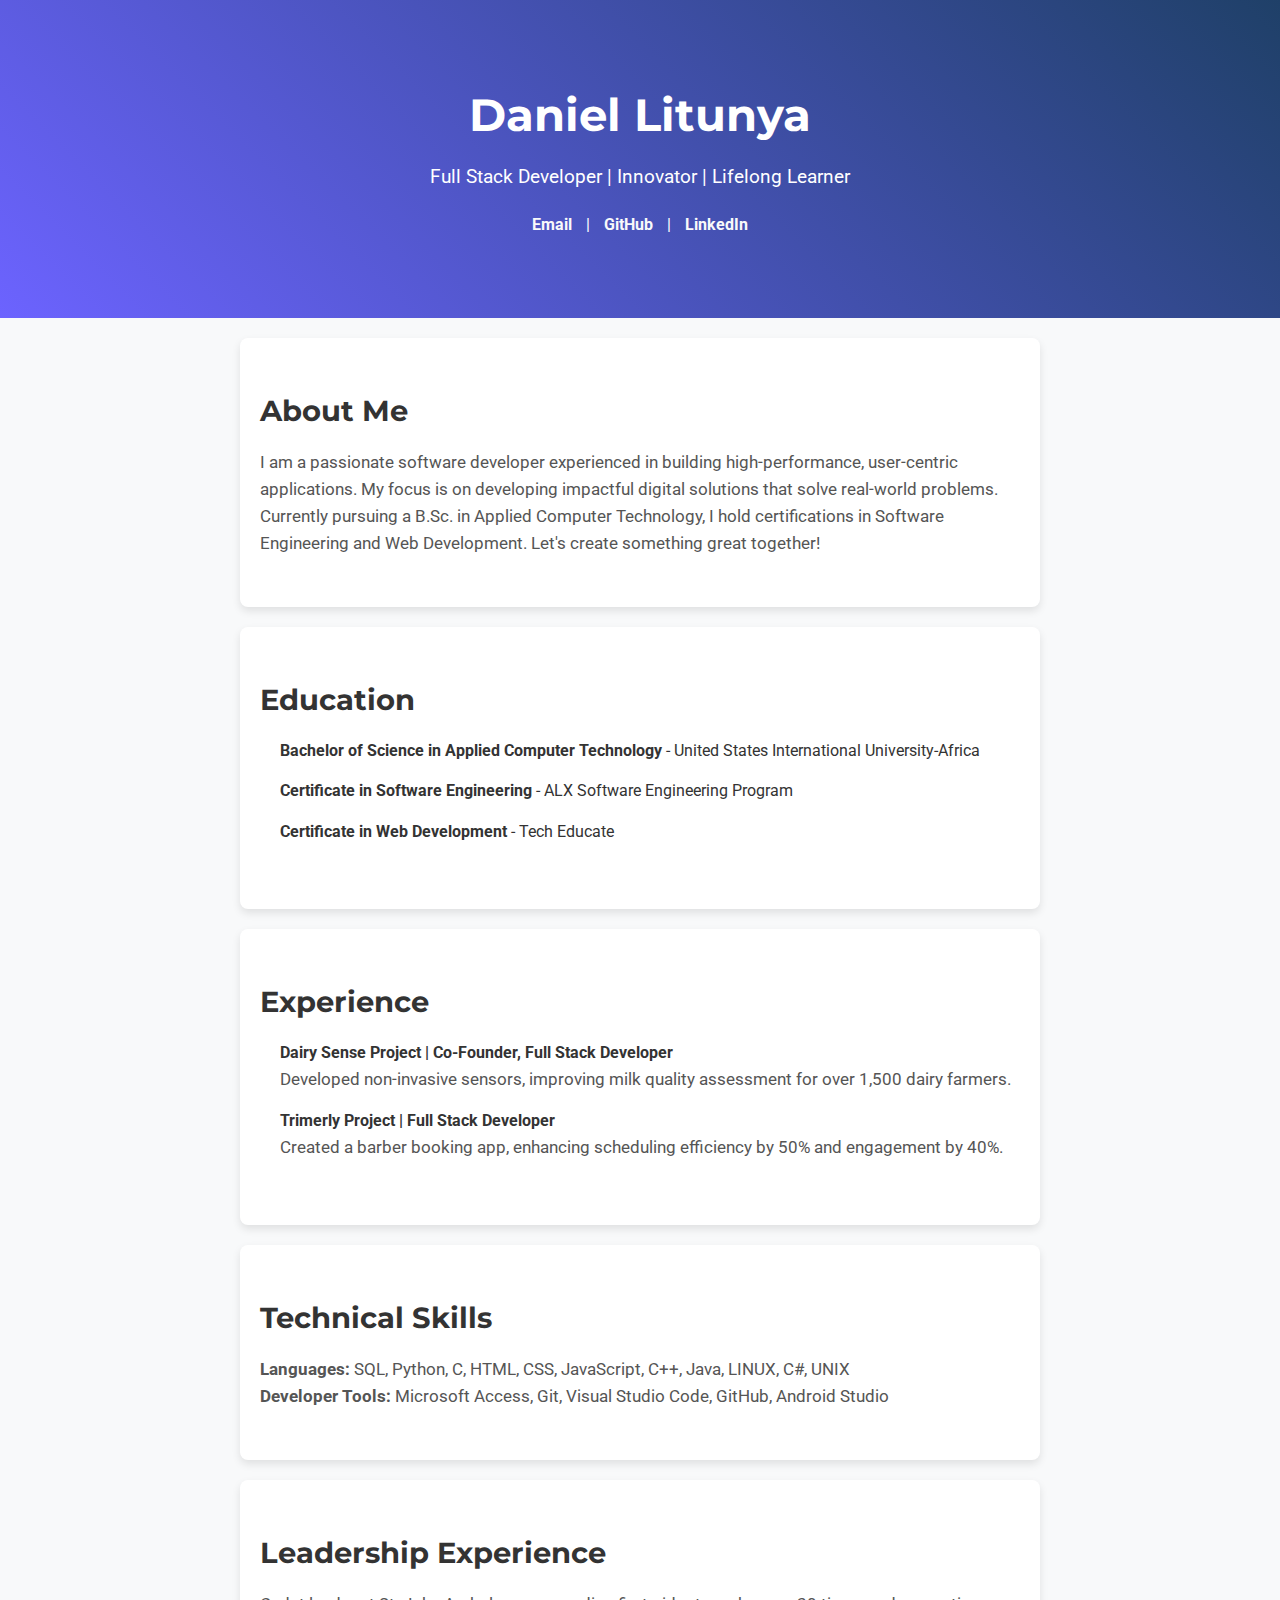
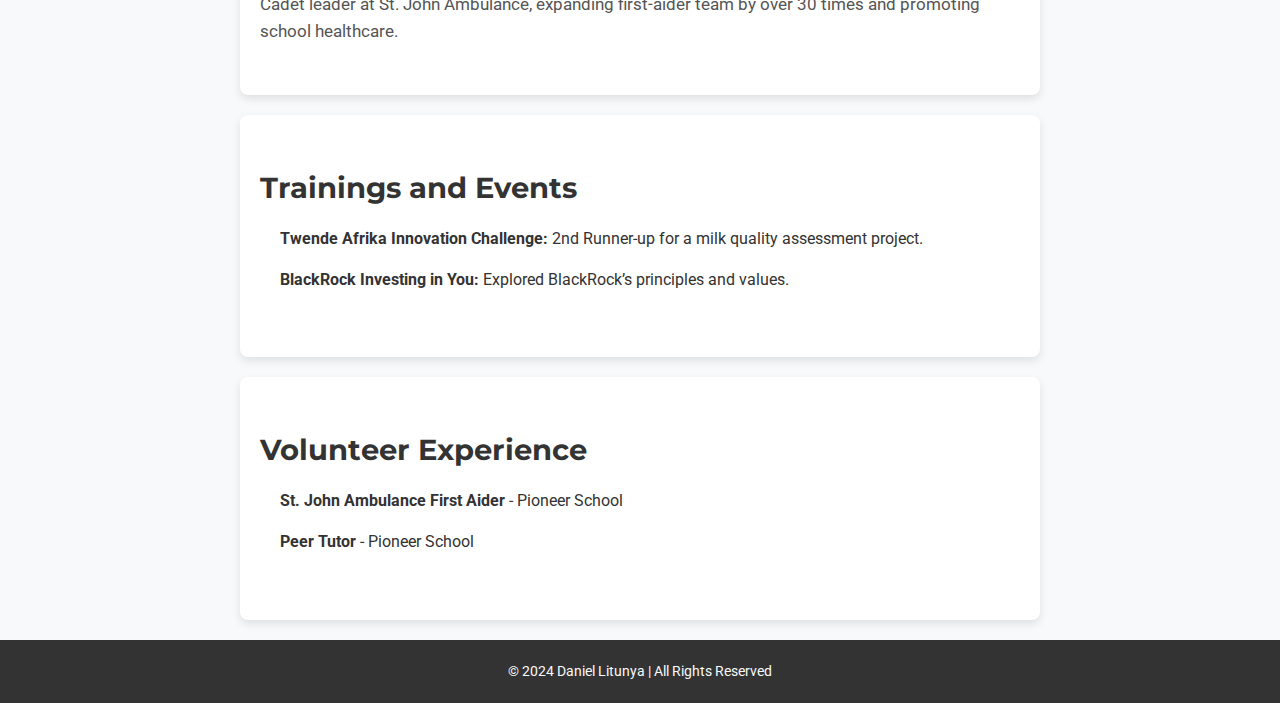
<file: index.html>
<!DOCTYPE html>
<html lang="en">
<head>
    <meta charset="UTF-8">
    <meta name="viewport" content="width=device-width, initial-scale=1.0">
    <title>Daniel Litunya - Portfolio</title>
    <link rel="stylesheet" href="styles.css">
    <link rel="preconnect" href="https://fonts.googleapis.com">
    <link rel="preconnect" href="https://fonts.gstatic.com" crossorigin>
    <link href="https://fonts.googleapis.com/css2?family=Montserrat:wght@400;600&family=Roboto:wght@300;500&display=swap" rel="stylesheet">
</head>
<body>
    <header class="hero">
        <div class="container">
            <h1>Daniel Litunya</h1>
            <p>Full Stack Developer | Innovator | Lifelong Learner</p>
            <div class="contact-info">
                <a href="mailto:litunyadaniel@gmail.com">Email</a> |
                <a href="https://github.com/DANIELLITUNYA-CODER" target="_blank">GitHub</a> |
                <a href="https://www.linkedin.com/in/daniellitunya/" target="_blank">LinkedIn</a>
            </div>
        </div>
    </header>

    <section id="about" class="section">
        <div class="container">
            <h2>About Me</h2>
            <p>I am a passionate software developer experienced in building high-performance, user-centric applications. My focus is on developing impactful digital solutions that solve real-world problems. Currently pursuing a B.Sc. in Applied Computer Technology, I hold certifications in Software Engineering and Web Development. Let's create something great together!</p>
        </div>
    </section>

    <section id="education" class="section">
        <div class="container">
            <h2>Education</h2>
            <ul>
                <li><strong>Bachelor of Science in Applied Computer Technology</strong> - United States International University-Africa</li>
                <li><strong>Certificate in Software Engineering</strong> - ALX Software Engineering Program</li>
                <li><strong>Certificate in Web Development</strong> - Tech Educate</li>
            </ul>
        </div>
    </section>

    <section id="experience" class="section">
        <div class="container">
            <h2>Experience</h2>
            <ul>
                <li><strong>Dairy Sense Project | Co-Founder, Full Stack Developer</strong>
                    <p>Developed non-invasive sensors, improving milk quality assessment for over 1,500 dairy farmers.</p>
                </li>
                <li><strong>Trimerly Project | Full Stack Developer</strong>
                    <p>Created a barber booking app, enhancing scheduling efficiency by 50% and engagement by 40%.</p>
                </li>
            </ul>
        </div>
    </section>

    <section id="skills" class="section">
        <div class="container">
            <h2>Technical Skills</h2>
            <p><strong>Languages:</strong> SQL, Python, C, HTML, CSS, JavaScript, C++, Java, LINUX, C#, UNIX</p>
            <p><strong>Developer Tools:</strong> Microsoft Access, Git, Visual Studio Code, GitHub, Android Studio</p>
        </div>
    </section>

    <section id="leadership" class="section">
        <div class="container">
            <h2>Leadership Experience</h2>
            <p>Cadet leader at St. John Ambulance, expanding first-aider team by over 30 times and promoting school healthcare.</p>
        </div>
    </section>

    <section id="trainings" class="section">
        <div class="container">
            <h2>Trainings and Events</h2>
            <ul>
                <li><strong>Twende Afrika Innovation Challenge:</strong> 2nd Runner-up for a milk quality assessment project.</li>
                <li><strong>BlackRock Investing in You:</strong> Explored BlackRock’s principles and values.</li>
            </ul>
        </div>
    </section>

    <section id="volunteer" class="section">
        <div class="container">
            <h2>Volunteer Experience</h2>
            <ul>
                <li><strong>St. John Ambulance First Aider</strong> - Pioneer School</li>
                <li><strong>Peer Tutor</strong> - Pioneer School</li>
            </ul>
        </div>
    </section>

    <footer>
        <p>&copy; 2024 Daniel Litunya | All Rights Reserved</p>
    </footer>
</body>
</html>
</file>
<file: styles.css>
/* General Reset */
* {
    margin: 0;
    padding: 0;
    box-sizing: border-box;
}

/* Fonts */
body {
    font-family: 'Roboto', sans-serif;
    line-height: 1.6;
    color: #333;
    background-color: #f8f9fa;
}

/* Hero Section */
.hero {
    background: linear-gradient(45deg, #6c63ff, #1f4068);
    color: white;
    padding: 80px 0;
    text-align: center;
}

.hero h1 {
    font-family: 'Montserrat', sans-serif;
    font-size: 2.8em;
    margin-bottom: 10px;
}

.hero p {
    font-size: 1.2em;
    margin-bottom: 20px;
}

.hero .contact-info a {
    color: #f8f9fa;
    text-decoration: none;
    font-weight: bold;
    margin: 0 10px;
}

.hero .contact-info a:hover {
    text-decoration: underline;
}

/* Section Styling */
.section {
    padding: 50px 20px;
    margin: 20px auto;
    max-width: 800px;
    background: #fff;
    border-radius: 8px;
    box-shadow: 0 4px 8px rgba(0, 0, 0, 0.1);
    transition: transform 0.3s ease;
}

.section:hover {
    transform: scale(1.02);
}

.section h2 {
    font-family: 'Montserrat', sans-serif;
    color: #333;
    font-size: 1.8em;
    margin-bottom: 15px;
}

.section ul {
    list-style-type: none;
    padding-left: 20px;
}

.section ul li {
    margin-bottom: 15px;
}

.section p, .section li p {
    font-size: 1.05em;
    color: #555;
}

/* Footer */
footer {
    text-align: center;
    padding: 20px 0;
    background: #333;
    color: #f8f9fa;
    font-size: 0.9em;
}
</file>
